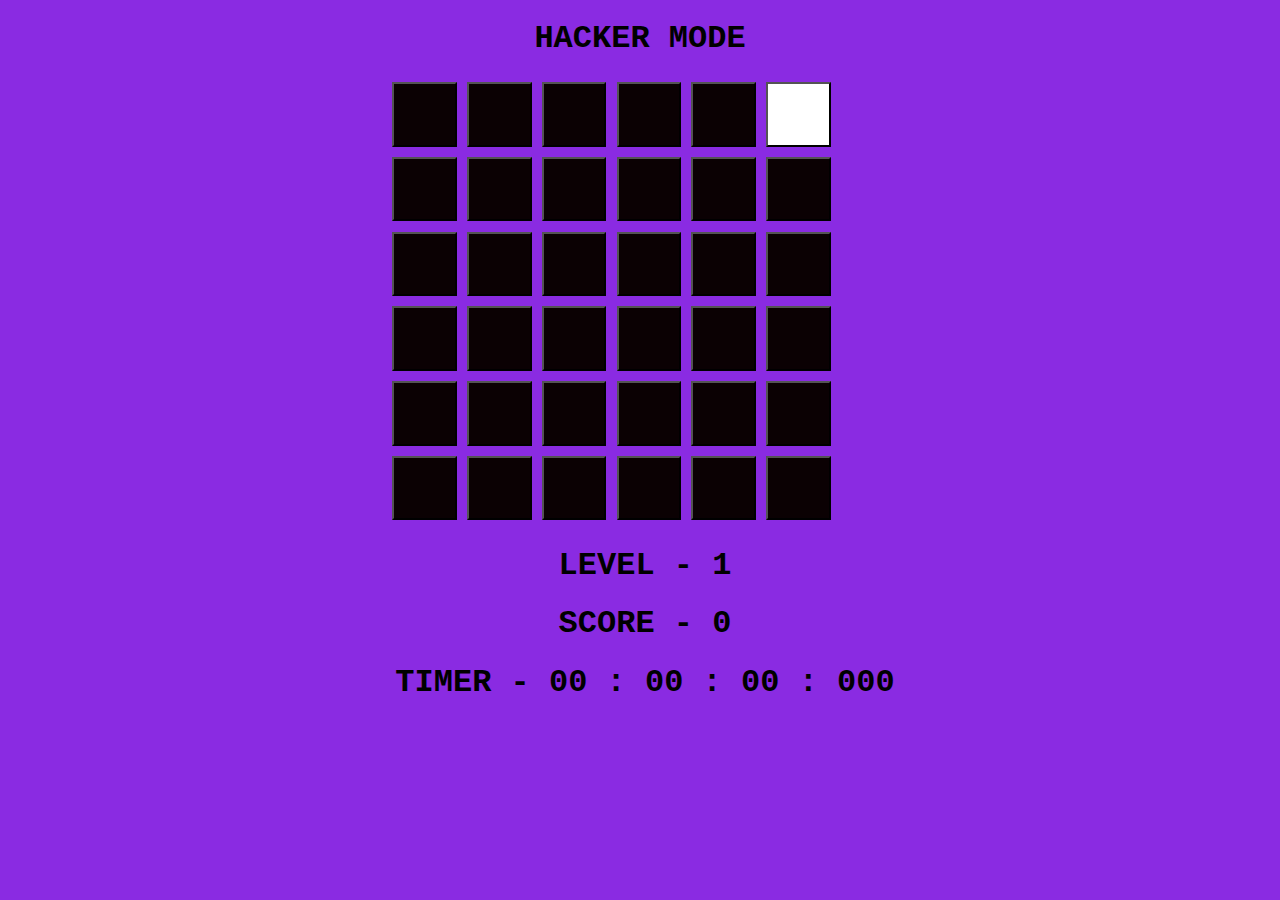
<file: Task 1/hacker/hacker.html>
<!DOCTYPE html>
<html lang="en">
<head>
    <meta charset="UTF-8">
    <meta http-equiv="X-UA-Compatible" content="IE=edge">
    <meta name="viewport" content="width=device-width, initial-scale=1.0">
    <title>Piano-Tiles | Hacker</title>
    <link rel="stylesheet" href="hackerstyle.css">
</head>
<body class="body" id="body">
    <h1 class="heading">HACKER MODE</h1>
    <div class="div1" id="div1">
        <div class="div2" id="div2"></div>
        <script>
            for(i=0;i<36;i++){
                div2.innerHTML+=`<button class="button" id="button${i}" onclick="clicked(${i})"></button>`;

            }
        </script>
    </div>
    <div id="score" class="score"></div>

    <div class="timerDisplay">
        00 : 00 : 00 : 000
    </div>
    <div id="startTimer"></div>
    <div id="stopTimer"></div>

    <script src="hackerscript.js"></script>
</body>
</html>
</file>
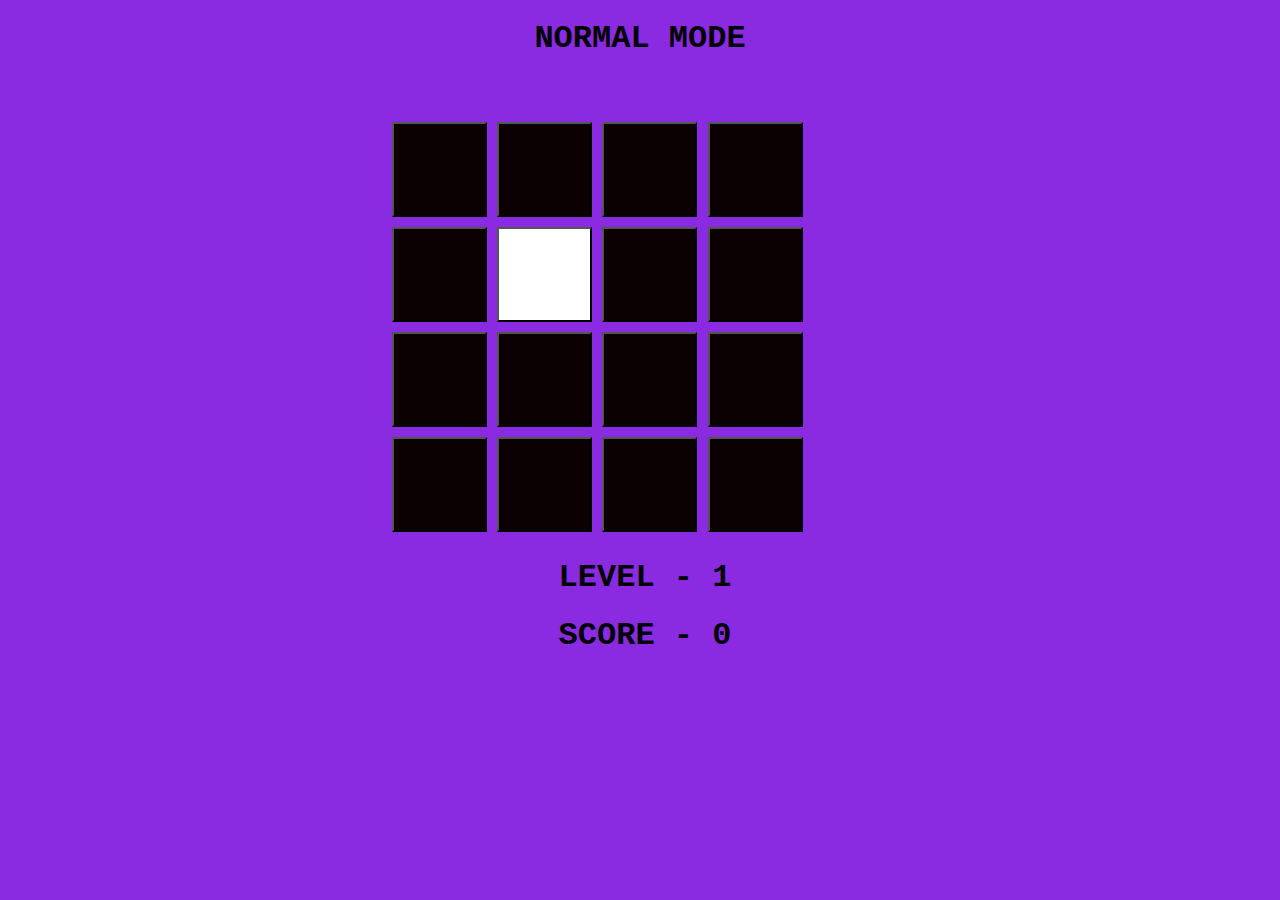
<file: Task 1/normal/normal.html>
<!DOCTYPE html>
<html lang="en">
<head>
    <meta charset="UTF-8">
    <meta http-equiv="X-UA-Compatible" content="IE=edge">
    <meta name="viewport" content="width=device-width, initial-scale=1.0">
    <title>Piano-Tiles | Normal</title>
    <link rel="stylesheet" href="normalstyle.css">
</head>
<body class="body" id="body">
    <h1 class="heading">NORMAL MODE</h1>
    <div class="div1" id="div1">
        <div class="div2" id="div2"></div>
        <script>
        for(i=0;i<16;i++){
            div2.innerHTML+=`<button class="button" id="button${i}" onclick="clicked(${i})"></button>`;
        }
        </script>
    </div>
    <div id="score" class="score"></div>
    <div id="rules"></div>
    <script src="normalscript.js"></script>
</body>
</html>
</file>
<file: Task 1/hacker/hackerstyle.css>
body{
    background-color: blueviolet;
    font-family: 'Courier New', Courier, monospace;
    background-repeat: no-repeat;
    background-position: center;
    justify-content: center;
    background-size: cover;
}

.heading{
    margin: 10px;
    padding:10px;
    text-align: center;
    text-decoration: wavy;
    background-color: blueviolet;
    font-display: initial;
} 

.div1{
    margin-top: 10px;
    display: flex;
    justify-content: space-evenly;
}

.div2{
    width: 40%;  
}



.button{
    cursor: pointer;
    background-color: rgba(10, 1, 1, 0.994);
    padding:6%;
    margin:1%;
}

.score,.timerDisplay{
    margin-left: 10px;
    margin-top: 10px;
    text-align: center;
}
</file>
<file: Task 1/normal/normalstyle.css>
body{
    background-color: blueviolet;
    font-family: 'Courier New', Courier, monospace;
    background-repeat: no-repeat;
    background-position: center;
    justify-content: center;
    background-size: cover;
}

.heading{
    margin: 10px;
    padding:10px;
    text-align: center;
    text-decoration: wavy;
    background-color: blueviolet;
    font-display: initial;
} 

.div1{
    margin-top: 50px;
    display: flex;
    justify-content: space-evenly;
}

.div2{
    width: 40%;  
}

.button{
    cursor: pointer;
    background-color: rgba(10, 1, 1, 0.994);
    padding:9%;
    margin:1%;
}

.score{
    margin-left: 10px;
    margin-top: 10px;
    text-align: center;
}

@keyframes tileAnimate {
    from{
        background-color: rgba(10, 1, 1, 0.994);
    }

    to {
        background-color: white;
    }
}
</file>
